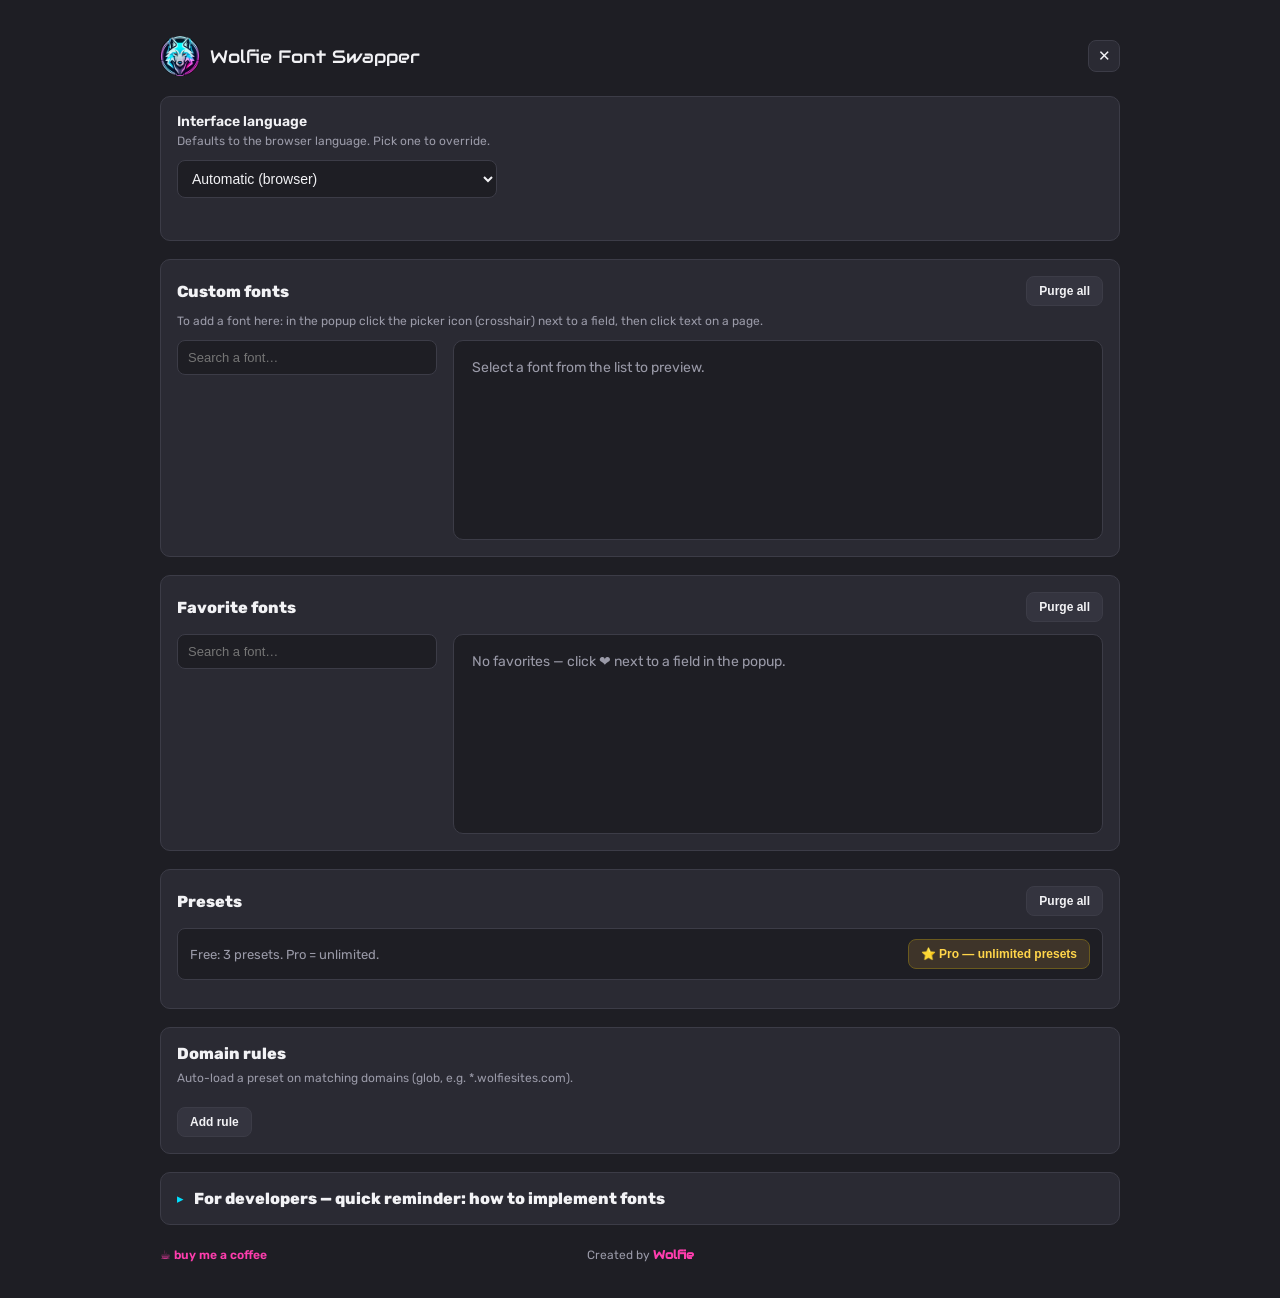
<file: options.html>
<!DOCTYPE html>
<html>
<head>
  <meta charset="UTF-8" />
  <title data-i18n="options_title">Wolfie Font Swapper — opcje</title>
  <style>
    @font-face {
      font-family: "Rubik";
      src: url("fonts/Rubik.woff2") format("woff2");
      font-weight: 300 900; font-style: normal; font-display: swap;
    }
    @font-face {
      font-family: "Audiowide";
      src: url("fonts/Audiowide.woff2") format("woff2");
      font-weight: 400; font-style: normal; font-display: swap;
    }
    :root {
      --bg: #1e1e24; --surface: #2a2a33; --surface2: #34343f; --text: #f2f2f5; --muted: #9a9aa8;
      --accent: #ff3dae; --accent2: #00e0ff; --border: #3c3c47;
    }
    * { box-sizing: border-box; scrollbar-width: thin; scrollbar-color: #0e7f99 #14141a; }
    ::-webkit-scrollbar { width: 11px; height: 11px; }
    ::-webkit-scrollbar-track { background: #14141a; }
    ::-webkit-scrollbar-thumb { background: #0b6076; border-radius: 6px; border: 2px solid #14141a; }
    ::-webkit-scrollbar-thumb:hover { background: #12a0c2; }
    ::-webkit-scrollbar-corner { background: #14141a; }
    body {
      margin: 0; min-height: 100vh; background: var(--bg); color: var(--text);
      font-family: "Rubik", "Segoe UI", system-ui, sans-serif; font-size: 14px;
      display: flex; justify-content: center; padding: 36px 16px;
    }
    .wrap { width: 100%; max-width: 960px; }
    .head { display: flex; align-items: center; gap: 10px; margin-bottom: 20px; }
    .head img { width: 40px; height: 40px; display: block; }
    .head h1 { margin: 0; font-size: 18px; font-weight: 400; font-family: "Audiowide", "Rubik", system-ui, sans-serif; }
    .field {
      background: var(--surface); border: 1px solid var(--border);
      border-radius: 10px; padding: 16px; margin-bottom: 18px;
    }
    label { display: block; font-weight: 600; margin-bottom: 4px; }
    .desc { color: var(--muted); font-size: 12px; margin-bottom: 12px; }
    select {
      width: 100%; max-width: 320px; padding: 9px 10px; border-radius: 8px;
      border: 1px solid var(--border); background: var(--bg); color: var(--text); font-size: 14px;
    }
    select:focus { outline: none; border-color: var(--accent); }
    .saved { margin-top: 10px; min-height: 16px; font-size: 12px; color: #4cd964; }

    .cf-title { font-weight: 800; font-size: 16px; margin: 0 0 12px; }
    .cf-grid { display: grid; grid-template-columns: 260px 1fr; gap: 16px; align-items: start; }
    @media (max-width: 720px) { .cf-grid { grid-template-columns: 1fr; } }
    .cf-col { display: flex; flex-direction: column; gap: 8px; }
    .cf-search {
      width: 100%; padding: 9px 10px; border-radius: 8px;
      border: 1px solid var(--border); background: var(--bg); color: var(--text); font-size: 13px;
    }
    .cf-search:focus { outline: none; border-color: var(--accent); }
    .cf-list { display: flex; flex-direction: column; gap: 6px; max-height: 440px; overflow: auto; }
    .cf-item {
      display: flex; align-items: center; justify-content: space-between; gap: 8px;
      padding: 9px 10px; border: 1px solid var(--border); border-radius: 8px;
      background: var(--bg); cursor: pointer;
    }
    .cf-item:hover { border-color: var(--accent); }
    .cf-item.active { border-color: var(--accent); background: var(--surface2); }
    .cf-item .nm { font-weight: 600; overflow: hidden; text-overflow: ellipsis; white-space: nowrap; }
    .cf-tag { font-size: 10px; padding: 1px 6px; border-radius: 4px; border: 1px solid var(--border); flex-shrink: 0; }
    .cf-tag.open { color: #4cd964; border-color: #2e6b3e; }
    .cf-tag.commercial { color: #ffb84a; border-color: #6a5a1e; }
    .cf-tag.unknown { color: var(--muted); }
    .cf-paidmark { color: #ffb84a; font-weight: 700; cursor: help; flex-shrink: 0; }
    .cf-del { border: none; background: transparent; color: var(--muted); cursor: pointer; font-size: 12px; padding: 2px 4px; flex-shrink: 0; }
    .cf-del:hover { color: #ff6b6b; }
    .cf-empty { color: var(--muted); font-size: 13px; }

    .cf-preview { border: 1px solid var(--border); border-radius: 10px; padding: 18px; background: var(--bg); min-height: 200px; }
    .cf-hint { color: var(--muted); }
    .cf-prev-h { margin: 0 0 10px; font-size: 30px; line-height: 1.2; }
    .cf-prev-p { margin: 0; font-size: 16px; line-height: 1.6; color: #d6d6e0; }
    .cf-info { margin-top: 16px; display: flex; flex-wrap: wrap; gap: 10px 18px; align-items: center; font-size: 13px; }
    .cf-info b { color: var(--muted); font-weight: 600; }
    .cf-info a { color: var(--accent); font-weight: 600; text-decoration: none; }
    .cf-info a:hover { text-decoration: underline; }
    .cf-cost { font-size: 11px; font-weight: 800; padding: 1px 7px; border-radius: 4px; }
    .cf-cost.free { color: #4cd964; border: 1px solid #2e6b3e; }
    .cf-cost.paid { color: #0b0d14; background: #ffb84a; }
    .cf-cost.unknown { color: var(--muted); border: 1px solid var(--border); }
    .cf-find { margin-top: 10px; font-size: 13px; color: var(--muted); }
    .cf-find b { color: var(--muted); font-weight: 600; }
    .cf-providers { display: inline-flex; flex-wrap: wrap; gap: 4px 10px; margin-left: 4px; }
    .cf-providers a { color: var(--accent); font-weight: 600; text-decoration: none; }
    .cf-providers a:hover { text-decoration: underline; }
    .cf-actions { margin-top: 16px; display: flex; gap: 8px; flex-wrap: wrap; }
    .cf-btn {
      border: 1px solid var(--border); background: var(--surface2); color: var(--text);
      font-size: 12px; font-weight: 600; padding: 7px 12px; border-radius: 8px; cursor: pointer; text-decoration: none;
    }
    .cf-btn:hover { border-color: var(--accent); }
    .cf-btn.primary { background: var(--accent); border-color: var(--accent); color: #fff; }
    .cf-copied { color: #4cd964; font-size: 12px; align-self: center; }

    .pro-row { display: flex; align-items: center; gap: 12px; margin-bottom: 12px; padding: 10px 12px; border: 1px solid var(--border); border-radius: 8px; background: var(--bg); }
    .pro-status { font-size: 13px; color: var(--muted); }
    .pro-status.active { color: #4cd964; font-weight: 700; }
    #pro-btn { margin-left: auto; }
    #pro-btn.pro-cta { background: rgba(255,184,74,0.14); border-color: #6a5a1e; color: #ffd54a; font-weight: 700; }
    #pro-btn.pro-cta:hover { background: rgba(255,184,74,0.24); border-color: #ffb84a; }
    .ps-list { display: flex; flex-direction: column; gap: 8px; }
    .ps-item { display: flex; align-items: center; gap: 10px; border: 1px solid var(--border); border-radius: 8px; padding: 8px 10px; background: var(--bg); }
    .ps-name { flex: 0 0 180px; padding: 6px 9px; border-radius: 6px; border: 1px solid var(--border); background: var(--surface); color: var(--text); font-size: 13px; font-weight: 600; }
    .ps-name:focus { outline: none; border-color: var(--accent); }
    .ps-sum { flex: 1; color: var(--muted); font-size: 12px; overflow: hidden; text-overflow: ellipsis; white-space: nowrap; }
    .ps-del { border: none; background: transparent; color: var(--muted); cursor: pointer; font-size: 12px; flex-shrink: 0; }
    .ps-del:hover { color: #ff6b6b; }
    .ps-empty { color: var(--muted); font-size: 13px; }

    .rules-list { display: flex; flex-direction: column; gap: 8px; }
    .rule-item { display: flex; align-items: center; gap: 10px; border: 1px solid var(--border); border-radius: 8px; padding: 8px 10px; background: var(--bg); flex-wrap: wrap; }
    .rule-pattern { flex: 2 1 160px; min-width: 0; padding: 6px 9px; border-radius: 6px; border: 1px solid var(--border); background: var(--surface); color: var(--text); font-size: 13px; font-family: "Consolas", monospace; }
    .rule-preset { flex: 1 1 140px; min-width: 0; max-width: 100%; padding: 6px 8px; border-radius: 6px; border: 1px solid var(--border); background: var(--surface); color: var(--text); font-size: 13px; }
    .rule-pattern:focus, .rule-preset:focus { outline: none; border-color: var(--accent); }
    .rule-del { border: none; background: transparent; color: var(--muted); cursor: pointer; font-size: 12px; flex-shrink: 0; }
    .rule-del:hover { color: #ff6b6b; }
    .rules-empty { color: var(--muted); font-size: 13px; }

    /* Accordion „dla deweloperów" (details/summary) */
    details.legend-acc { padding: 0; }
    .legend-acc-summary {
      list-style: none; cursor: pointer; user-select: none;
      padding: 16px; font-weight: 800; font-size: 16px; color: var(--text);
      display: flex; align-items: center; gap: 10px;
    }
    .legend-acc-summary::-webkit-details-marker { display: none; }
    .legend-acc-summary::before {
      content: "▸"; color: var(--accent2); font-size: 13px; transition: transform 0.15s ease;
    }
    details.legend-acc[open] .legend-acc-summary::before { transform: rotate(90deg); }
    .legend-acc-summary:hover { color: var(--accent2); }
    .legend-acc-body { padding: 0 16px 16px; }

    /* Sekcja info: kroki + legenda tagów */
    .legend-steps { margin: 0 0 14px; padding-left: 20px; display: flex; flex-direction: column; gap: 6px; color: #d6d6e0; font-size: 13px; line-height: 1.5; }
    .legend-steps li { padding-left: 2px; }
    .legend-code { background: var(--bg); border: 1px solid var(--border); border-radius: 8px; padding: 12px 14px; margin: 0 0 12px; font-family: "Consolas", monospace; font-size: 13px; color: #d6d6e0; overflow-x: auto; }
    .legend-code code { color: #d6d6e0; white-space: pre; }
    .legend-sub { margin: 4px 0 10px; font-size: 14px; font-weight: 700; }
    .legend-table { width: 100%; border-collapse: collapse; font-size: 13px; }
    .legend-table th, .legend-table td { text-align: left; padding: 8px 10px; border-bottom: 1px solid var(--border); vertical-align: top; }
    .legend-table th { color: var(--muted); font-weight: 600; }
    .legend-table tr:last-child td { border-bottom: none; }
    .legend-table .cf-tag { white-space: nowrap; display: inline-block; }
    .cf-tag.lg-green { color: #4cd964; border-color: #2e6b3e; background: rgba(76,217,100,0.08); }
    .cf-tag.lg-gold { color: #ffb84a; border-color: #6a5a1e; background: rgba(255,184,74,0.12); font-weight: 700; }
    .cf-tag.lg-amber { color: #ffb84a; border-color: #6a5a1e; background: rgba(255,184,74,0.06); }

    .opt-close {
      margin-left: auto; border: 1px solid var(--border); background: var(--surface);
      color: var(--text); width: 32px; height: 32px; border-radius: 8px; cursor: pointer; font-size: 15px;
    }
    .opt-close:hover { border-color: var(--accent); background: var(--surface2); }
    .cf-desc { color: var(--muted); font-size: 12px; margin: -4px 0 12px; }
    .foot {
      margin-top: 22px; display: grid; grid-template-columns: 1fr auto 1fr; align-items: center;
      gap: 8px; font-size: 12px; color: var(--muted);
    }
    .foot a { color: var(--accent); font-weight: 600; text-decoration: none; }
    .foot a:hover { text-decoration: underline; }
    .foot-coffee { justify-self: start; }
    .foot-credit { justify-self: center; }
    .foot-credit a { font-family: "Audiowide", "Rubik", system-ui, sans-serif; }
    .foot-version { justify-self: end; text-transform: lowercase; }
  </style>
</head>
<body>
  <div class="wrap">
    <div class="head">
      <a href="https://wolfiesites.com" target="_blank" rel="noopener noreferrer" title="wolfiesites.com">
        <img src="icons/wolfie-logo.svg" alt="Wolfie" />
      </a>
      <h1>Wolfie Font Swapper</h1>
      <button id="opt-close" class="opt-close" type="button" data-i18n-title="options_close" title="Close">✕</button>
    </div>

    <!-- Język -->
    <div class="field">
      <label data-i18n="options_lang_label">Język interfejsu</label>
      <div class="desc" data-i18n="options_lang_desc">Domyślnie język przeglądarki. Wybierz, aby wymusić.</div>
      <select id="lang"></select>
      <div id="saved" class="saved"></div>
    </div>

    <!-- Customowe fonty -->
    <div class="field">
      <div style="display:flex;align-items:center;justify-content:space-between;margin-bottom:12px;gap:10px;">
        <h2 class="cf-title" style="margin:0" data-i18n="cf_title">Customowe fonty</h2>
        <button id="cf-purge" class="cf-btn" type="button" data-i18n="cf_purge">Wyczyść wszystkie</button>
      </div>
      <div class="cf-desc" data-i18n="cf_picker_hint">Aby dodać font tutaj: w popupie kliknij ikonę pickera (celownik) przy polu, potem kliknij tekst na stronie.</div>
      <div class="cf-grid">
        <div class="cf-col">
          <input id="cf-search" class="cf-search" type="text" data-i18n-ph="cf_search_ph" placeholder="Szukaj fontu…" autocomplete="off" />
          <div id="cf-list" class="cf-list"></div>
        </div>
        <div class="cf-preview">
          <div id="cf-prev-empty" class="cf-hint" data-i18n="cf_select_hint">Wybierz font z listy, aby zobaczyć podgląd.</div>
          <div id="cf-prev-body" hidden>
            <h3 id="cf-prev-h" class="cf-prev-h">The quick brown fox jumps over the lazy dog</h3>
            <p id="cf-prev-p" class="cf-prev-p">0123456789 — Pack my box with five dozen liquor jugs. Sphinx of black quartz, judge my vow. 1.99$ €</p>
            <div class="cf-info">
              <span><b data-i18n="cf_license">Licencja</b>: <a id="cf-lic" href="#" target="_blank" rel="noopener noreferrer"></a> <span id="cf-cost" class="cf-cost"></span></span>
            </div>
            <div class="cf-find">
              <b data-i18n="cf_find_on">Szukaj / kup w</b>:
              <span id="cf-providers" class="cf-providers"></span>
            </div>
            <div class="cf-actions">
              <button id="cf-copy" class="cf-btn primary" type="button" data-i18n="cf_copy_css">Kopiuj CSS</button>
              <a id="cf-dl-css" class="cf-btn" download>CSS</a>
              <button id="cf-dl-font" class="cf-btn" type="button" data-i18n="cf_download_font">Pobierz plik fontu</button>
              <span id="cf-copied" class="cf-copied" hidden></span>
            </div>
          </div>
        </div>
      </div>
    </div>

    <!-- Ulubione fonty -->
    <div class="field">
      <div style="display:flex;align-items:center;justify-content:space-between;margin-bottom:12px;gap:10px;">
        <h2 class="cf-title" style="margin:0" data-i18n="fav_title">Ulubione fonty</h2>
        <button id="fav-purge" class="cf-btn" type="button" data-i18n="cf_purge">Wyczyść wszystkie</button>
      </div>
      <div class="cf-grid">
        <div class="cf-col">
          <input id="fav-search" class="cf-search" type="text" data-i18n-ph="cf_search_ph" placeholder="Szukaj fontu…" autocomplete="off" />
          <div id="fav-list" class="cf-list"></div>
        </div>
        <div class="cf-preview">
          <div id="fav-prev-empty" class="cf-hint" data-i18n="fav_empty">Brak ulubionych.</div>
          <div id="fav-prev-body" hidden>
            <h3 id="fav-prev-h" class="cf-prev-h">The quick brown fox jumps over the lazy dog</h3>
            <p id="fav-prev-p" class="cf-prev-p">0123456789 — Pack my box with five dozen liquor jugs. Sphinx of black quartz, judge my vow. 1.99$ €</p>
            <div class="cf-info">
              <span><b data-i18n="cf_license">Licencja</b>: <a id="fav-lic" href="#" target="_blank" rel="noopener noreferrer"></a> <span id="fav-cost" class="cf-cost"></span></span>
            </div>
            <div class="cf-find">
              <b data-i18n="cf_find_on">Szukaj / kup w</b>:
              <span id="fav-providers" class="cf-providers"></span>
            </div>
            <div class="cf-actions">
              <button id="fav-copy" class="cf-btn primary" type="button" data-i18n="cf_copy_css">Kopiuj CSS</button>
              <a id="fav-dl-css" class="cf-btn" download>CSS</a>
              <button id="fav-dl-font" class="cf-btn" type="button" data-i18n="cf_download_font">Pobierz plik fontu</button>
              <span id="fav-copied" class="cf-copied" hidden></span>
            </div>
          </div>
        </div>
      </div>
    </div>

    <!-- Presety -->
    <div class="field">
      <div style="display:flex;align-items:center;justify-content:space-between;margin-bottom:12px;gap:10px;">
        <h2 class="cf-title" style="margin:0" data-i18n="presets_label">Presety</h2>
        <button id="ps-purge" class="cf-btn" type="button" data-i18n="cf_purge">Wyczyść wszystkie</button>
      </div>
      <!-- Pro: status subskrypcji + aktywacja (ExtensionPay) -->
      <div id="pro-row" class="pro-row">
        <span id="pro-status" class="pro-status"></span>
        <button id="pro-btn" class="cf-btn" type="button"></button>
      </div>
      <div id="ps-list" class="ps-list"></div>
    </div>

    <!-- Reguły domen -->
    <div class="field">
      <h2 class="cf-title" data-i18n="rules_title">Reguły domen</h2>
      <div class="cf-desc" data-i18n="rules_hint">Automatycznie wczytaj preset na pasujących domenach (glob, np. *.wolfiesites.com).</div>
      <div id="rules-list" class="rules-list"></div>
      <button id="rules-add" class="cf-btn" type="button" data-i18n="rules_add" style="margin-top:10px">Dodaj regułę</button>
    </div>

    <!-- Info (accordion): jak działają fonty na stronie + tagi licencji -->
    <details class="field legend-acc">
      <summary class="legend-acc-summary" data-i18n="legend_acc_title">For developers — quick reminder: how to implement fonts</summary>
      <div class="legend-acc-body">
      <h3 class="cf-title" data-i18n="legend_howto_title" style="margin-top:14px">Jak fonty działają na stronie — w skrócie</h3>
      <ol id="legend-steps" class="legend-steps"></ol>
      <div class="cf-desc" data-i18n="legend_intro" style="margin-bottom:8px"></div>
      <pre class="legend-code"><code>body, * {
  font-family: "Arial", sans-serif;
}</code></pre>
      <div class="cf-desc" data-i18n="legend_code_note" style="margin-bottom:14px"></div>
      <h3 class="legend-sub" data-i18n="legend_selfhost_title">Self-hosting — własny plik fonta (+ licencja)</h3>
      <pre class="legend-code"><code>@font-face {
  font-family: "My Font";
  src: url("/fonts/my-font.woff2") format("woff2"),
       url("/fonts/my-font.woff")  format("woff"),
       url("/fonts/my-font.ttf")   format("truetype");
  font-weight: 400;
  font-display: swap;
}
body, * {
  font-family: "My Font", sans-serif;
}</code></pre>
      <div class="cf-desc" data-i18n="legend_selfhost_note" style="margin-bottom:18px"></div>
      <h3 class="legend-sub" data-i18n="legend_title">Tagi licencji — jak to działa</h3>
      <table class="legend-table">
        <thead>
          <tr>
            <th data-i18n="legend_col_tag">Tag</th>
            <th data-i18n="legend_col_meaning">Co znaczy</th>
            <th data-i18n="legend_col_license">Licencja do web?</th>
          </tr>
        </thead>
        <tbody>
          <tr>
            <td><span class="cf-tag lg-green">Web-safe</span></td>
            <td data-i18n="legend_websafe_meaning"></td>
            <td data-i18n="legend_websafe_lic"></td>
          </tr>
          <tr>
            <td><span class="cf-tag lg-green">Free</span></td>
            <td data-i18n="legend_free_meaning"></td>
            <td data-i18n="legend_free_lic"></td>
          </tr>
          <tr>
            <td><span class="cf-tag lg-gold">Premium $</span></td>
            <td data-i18n="legend_premium_meaning"></td>
            <td data-i18n="legend_premium_lic"></td>
          </tr>
          <tr>
            <td><span class="cf-tag lg-amber">System</span></td>
            <td data-i18n="legend_system_meaning"></td>
            <td data-i18n="legend_system_lic"></td>
          </tr>
        </tbody>
      </table>
      </div>
    </details>

    <div class="foot">
      <a class="foot-coffee" href="https://buymeacoffee.com/wolfiesites" target="_blank" rel="noopener noreferrer">☕ buy me a coffee</a>
      <span class="foot-credit">Created by <a href="https://wolfiesites.com" target="_blank" rel="noopener noreferrer">Wolfie</a></span>
      <span id="opt-version" class="foot-version"></span>
    </div>
  </div>

  <script src="ExtPay.js"></script>
  <script src="i18n.js"></script>
  <script src="fonts.js"></script>
  <script src="fonts-meta.js"></script>
  <script src="options.js"></script>
</body>
</html>
</file>
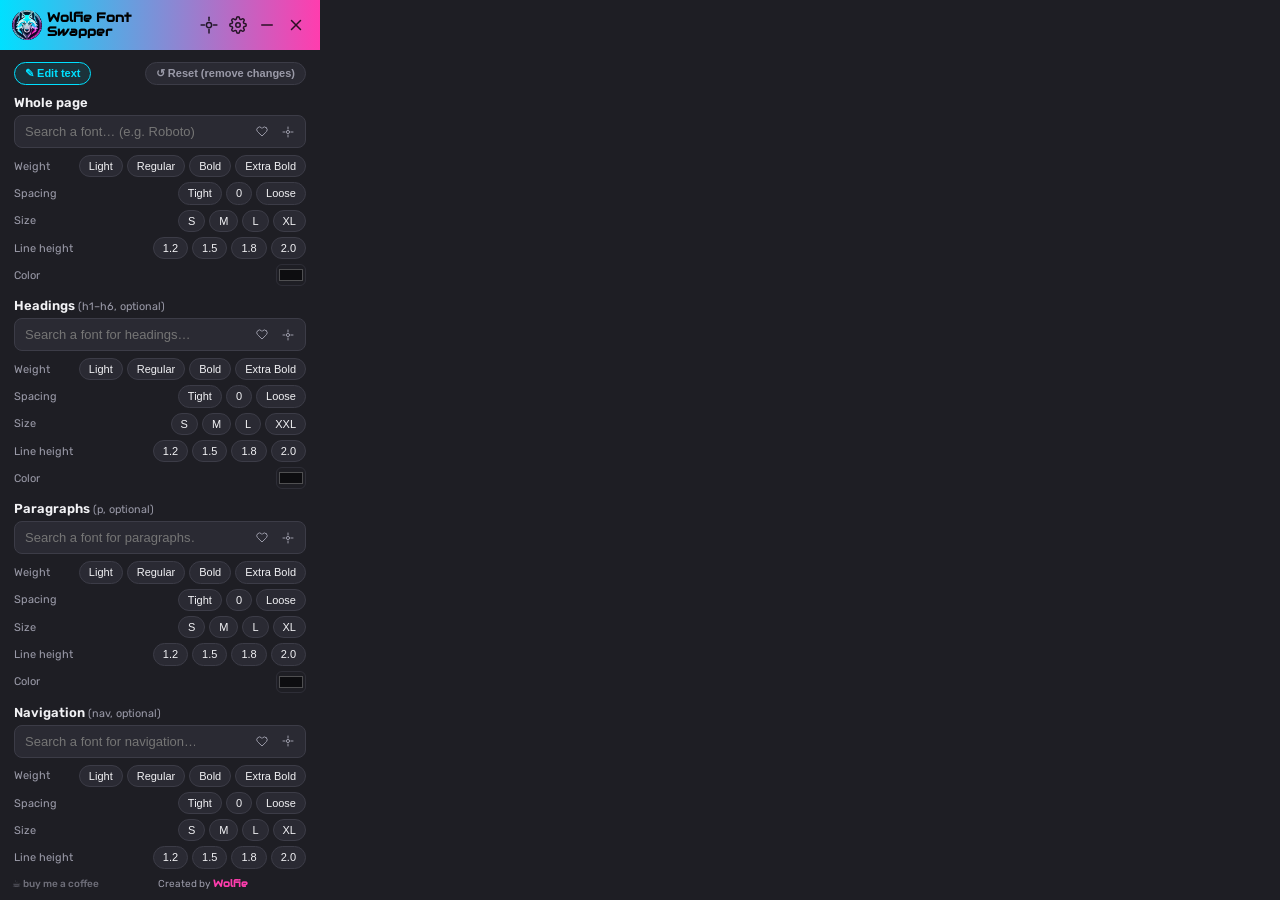
<file: popup.html>
<!DOCTYPE html>
<html lang="pl">
<head>
  <meta charset="UTF-8" />
  <meta name="viewport" content="width=device-width, initial-scale=1.0" />
  <link rel="stylesheet" href="popup.css" />
  <title>Wolfie Font Swapper</title>
</head>
<body>
  <header class="wfs-header">
    <a href="https://wolfiesites.com" target="_blank" rel="noopener noreferrer" title="wolfiesites.com">
      <img class="wfs-logo" src="icons/wolfie-logo.svg" width="32" height="32" alt="Wolfie" />
    </a>
    <h1>Wolfie Font Swapper</h1>
    <button id="wfs-picker" class="wfs-iconbtn wfs-picker" type="button" data-i18n-title="picker_title" title="Pobierz font ze strony" aria-label="Pick font">
      <svg viewBox="0 0 24 24" width="18" height="18" fill="none" stroke="#000" stroke-width="2" stroke-linecap="round" stroke-linejoin="round">
        <circle cx="12" cy="12" r="3.5"></circle>
        <line x1="12" y1="1.5" x2="12" y2="6"></line>
        <line x1="12" y1="18" x2="12" y2="22.5"></line>
        <line x1="1.5" y1="12" x2="6" y2="12"></line>
        <line x1="18" y1="12" x2="22.5" y2="12"></line>
      </svg>
    </button>
    <button id="wfs-settings" class="wfs-iconbtn wfs-settings" type="button" data-i18n-title="settings_title" title="Ustawienia" aria-label="Settings">
      <svg viewBox="0 0 24 24" width="18" height="18" fill="none" stroke="#000" stroke-width="2" stroke-linecap="round" stroke-linejoin="round">
        <circle cx="12" cy="12" r="3"></circle>
        <path d="M19.4 15a1.65 1.65 0 0 0 .33 1.82l.06.06a2 2 0 1 1-2.83 2.83l-.06-.06a1.65 1.65 0 0 0-1.82-.33 1.65 1.65 0 0 0-1 1.51V21a2 2 0 0 1-4 0v-.09A1.65 1.65 0 0 0 9 19.4a1.65 1.65 0 0 0-1.82.33l-.06.06a2 2 0 1 1-2.83-2.83l.06-.06a1.65 1.65 0 0 0 .33-1.82 1.65 1.65 0 0 0-1.51-1H3a2 2 0 0 1 0-4h.09A1.65 1.65 0 0 0 4.6 9a1.65 1.65 0 0 0-.33-1.82l-.06-.06a2 2 0 1 1 2.83-2.83l.06.06a1.65 1.65 0 0 0 1.82.33H9a1.65 1.65 0 0 0 1-1.51V3a2 2 0 0 1 4 0v.09a1.65 1.65 0 0 0 1 1.51 1.65 1.65 0 0 0 1.82-.33l.06-.06a2 2 0 1 1 2.83 2.83l-.06.06a1.65 1.65 0 0 0-.33 1.82V9a1.65 1.65 0 0 0 1.51 1H21a2 2 0 0 1 0 4h-.09a1.65 1.65 0 0 0-1.51 1z"></path>
      </svg>
    </button>
    <button id="wfs-minimize" class="wfs-iconbtn wfs-minimize" type="button" data-i18n-title="minimize_title" title="Zwiń do ikony" aria-label="Minimize">
      <svg viewBox="0 0 24 24" width="18" height="18" fill="none" stroke="#000" stroke-width="2" stroke-linecap="round" stroke-linejoin="round">
        <line x1="5" y1="12" x2="19" y2="12"></line>
      </svg>
    </button>
    <button id="wfs-close" class="wfs-iconbtn wfs-close" type="button" data-i18n-title="close_title" title="Zamknij" aria-label="Close">
      <svg viewBox="0 0 24 24" width="18" height="18" fill="none" stroke="#000" stroke-width="2" stroke-linecap="round" stroke-linejoin="round">
        <line x1="6" y1="6" x2="18" y2="18"></line>
        <line x1="18" y1="6" x2="6" y2="18"></line>
      </svg>
    </button>
  </header>

  <main>
    <div class="wfs-toprow">
      <button id="wfs-edit-text" class="wfs-edit-btn" type="button" data-i18n="edit_text_btn" data-i18n-title="edit_text_title" title="Edytuj tekst na stronie">✎ Tekst</button>
      <button id="wfs-reset-top" class="wfs-reset-mini" type="button" data-i18n="reset_btn" data-i18n-title="reset_btn" title="Resetuj (usuń podmianę)">↺ Resetuj (usuń podmianę)</button>
    </div>

    <div id="wfs-rulebar" class="wfs-rulebar" hidden>
      <span class="wfs-rule-label" data-i18n="rule_domain_active">Reguła domeny aktywna</span>
      <button id="wfs-rule-remove" type="button" class="wfs-rule-remove" data-i18n="rule_remove_domain" data-i18n-title="rule_remove_domain" title="Usuń regułę dla tej domeny">✕ Usuń regułę</button>
    </div>

    <!-- CAŁA STRONA -->
    <section class="wfs-field">
      <label><span data-i18n="sec_base">Cała strona</span></label>
      <div class="wfs-combo" data-target="base">
        <input type="text" class="wfs-search" data-i18n-ph="ph_base" placeholder="Szukaj fontu… (np. Roboto)" autocomplete="off" />
        <button class="wfs-clear" type="button" data-i18n-title="clear_title" title="Wyczyść wybór">✕</button>
        <ul class="wfs-options" hidden></ul>
      </div>
      <div class="wfs-chips"></div>
    </section>

    <!-- NAGŁÓWKI -->
    <section class="wfs-field">
      <label><span data-i18n="sec_headings">Nagłówki</span> <small data-i18n="sub_headings">(h1–h6, opcjonalne)</small></label>
      <div class="wfs-combo" data-target="headings">
        <input type="text" class="wfs-search" data-i18n-ph="ph_headings" placeholder="Szukaj fontu dla nagłówków…" autocomplete="off" />
        <button class="wfs-clear" type="button" data-i18n-title="clear_title" title="Wyczyść wybór">✕</button>
        <ul class="wfs-options" hidden></ul>
      </div>
      <div class="wfs-chips"></div>
    </section>

    <!-- AKAPITY -->
    <section class="wfs-field">
      <label><span data-i18n="sec_paragraphs">Akapity</span> <small data-i18n="sub_paragraphs">(p, opcjonalne)</small></label>
      <div class="wfs-combo" data-target="paragraphs">
        <input type="text" class="wfs-search" data-i18n-ph="ph_paragraphs" placeholder="Szukaj fontu dla akapitów…" autocomplete="off" />
        <button class="wfs-clear" type="button" data-i18n-title="clear_title" title="Wyczyść wybór">✕</button>
        <ul class="wfs-options" hidden></ul>
      </div>
      <div class="wfs-chips"></div>
    </section>

    <!-- NAWIGACJA -->
    <section class="wfs-field">
      <label><span data-i18n="sec_navigation">Nawigacja</span> <small data-i18n="sub_navigation">(nav, opcjonalne)</small></label>
      <div class="wfs-combo" data-target="navigation">
        <input type="text" class="wfs-search" data-i18n-ph="ph_navigation" placeholder="Szukaj fontu dla nawigacji…" autocomplete="off" />
        <button class="wfs-clear" type="button" data-i18n-title="clear_title" title="Wyczyść wybór">✕</button>
        <ul class="wfs-options" hidden></ul>
      </div>
      <div class="wfs-chips"></div>
    </section>

    <!-- PRZYCISKI -->
    <section class="wfs-field">
      <label><span data-i18n="sec_buttons">Przyciski</span> <small data-i18n="sub_buttons">(button, .btn, opcjonalne)</small></label>
      <div class="wfs-combo" data-target="buttons">
        <input type="text" class="wfs-search" data-i18n-ph="ph_buttons" placeholder="Szukaj fontu dla przycisków…" autocomplete="off" />
        <button class="wfs-clear" type="button" data-i18n-title="clear_title" title="Wyczyść wybór">✕</button>
        <ul class="wfs-options" hidden></ul>
      </div>
      <div class="wfs-chips"></div>
    </section>

    <!-- PRESETY -->
    <section class="wfs-presets">
      <div class="wfs-presets-head">
        <span class="wfs-presets-labelwrap">
          <span class="wfs-presets-label" data-i18n="presets_label">Presety</span>
          <button id="wfs-preset-rule-dot" type="button" class="wfs-preset-rule-dot" hidden data-i18n-title="preset_rule_dot" title="Zapisz regułę (persistant) dla apex domeny z aktywnym presetem" aria-label="Save rule"></button>
        </span>
        <button id="wfs-save-preset" type="button" class="wfs-preset-save" data-i18n="preset_save">＋ Zapisz</button>
      </div>
      <div id="wfs-preset-list" class="wfs-preset-list"></div>
    </section>

    <div class="wfs-actions">
      <button id="wfs-reset" type="button" class="wfs-btn-reset" data-i18n="reset_btn">↺ Resetuj (usuń podmianę)</button>
    </div>

    <!-- SNIPPET DO SKOPIOWANIA -->
    <section id="wfs-snippet" class="wfs-snippet" hidden>
      <div class="wfs-snippet-head">
        <div class="wfs-tabs" role="tablist">
          <button class="wfs-tab active" data-tab="css" type="button">CSS</button>
          <button class="wfs-tab" data-tab="scss" type="button">SCSS</button>
          <button class="wfs-tab" data-tab="js" type="button">JS</button>
        </div>
        <div class="wfs-snippet-actions">
          <span id="wfs-paid" class="wfs-paid" hidden>PAID</span>
          <a id="wfs-buy" class="wfs-buy" href="#" target="_blank" rel="noopener noreferrer" hidden data-i18n="buy_font">Kup font</a>
          <button id="wfs-copy" class="wfs-copy" type="button" data-i18n-title="copy_title" data-i18n="copy_btn" title="Kopiuj do schowka">⧉ Kopiuj</button>
        </div>
      </div>
      <!-- Opcje zakupu fontu komercyjnego (afiliacja) -->
      <div id="wfs-buy-options" class="wfs-buy-options" hidden></div>
      <pre class="wfs-code"><code id="wfs-code"></code></pre>
    </section>

    <p id="wfs-status" class="wfs-status"></p>
  </main>

  <!-- Zadokowany pasek (nie scrolluje się): aktualny wybór GŁÓWNEGO pickera + 3 kontrolki -->
  <div id="wfs-stylepick" class="wfs-stylepick" hidden>
    <span class="wfs-stylepick-name" id="wfs-stylepick-name"></span>
    <div class="wfs-stylepick-actions">
      <button id="wfs-stylepick-copy" type="button" class="wfs-stylepick-btn" data-i18n-title="stylepick_copy" title="Kopiuj styl CSS">⧉</button>
      <button id="wfs-stylepick-add" type="button" class="wfs-stylepick-btn" data-i18n-title="stylepick_add" title="Dodaj do moich fontów">＋</button>
      <button id="wfs-stylepick-whole" type="button" class="wfs-stylepick-btn" data-i18n-title="stylepick_whole" title="Użyj na całej stronie">▣</button>
      <button id="wfs-stylepick-del" type="button" class="wfs-stylepick-btn wfs-stylepick-del" data-i18n-title="stylepick_del" title="Usuń pick z biblioteki">✕</button>
    </div>
  </div>

  <footer class="wfs-footer">
    <a class="wfs-coffee" href="https://buymeacoffee.com/wolfiesites" target="_blank" rel="noopener noreferrer" title="buy me a coffee">☕ buy me a coffee</a>
    <span class="wfs-credit">Created by <a href="https://wolfiesites.com" target="_blank" rel="noopener noreferrer">Wolfie</a></span>
    <span id="wfs-version" class="wfs-version"></span>
  </footer>

  <script src="ExtPay.js"></script>
  <script src="i18n.js"></script>
  <script src="fonts.js"></script>
  <script src="fonts-meta.js"></script>
  <script src="popup.js"></script>
</body>
</html>
</file>
<file: popup.css>
@font-face {
  font-family: "Rubik";
  src: url("fonts/Rubik.woff2") format("woff2");
  font-weight: 300 900;
  font-style: normal;
  font-display: swap;
}
@font-face {
  font-family: "Audiowide";
  src: url("fonts/Audiowide.woff2") format("woff2");
  font-weight: 400;
  font-style: normal;
  font-display: swap;
}

:root {
  --wfs-bg: #1e1e24;
  --wfs-surface: #2a2a33;
  --wfs-surface-hi: #34343f;
  --wfs-text: #f2f2f5;
  --wfs-muted: #9a9aa8;
  --wfs-accent: #ff3dae;
  --wfs-accent-2: #00e0ff;
  --wfs-border: #3c3c47;
}

* { box-sizing: border-box; }

/* Atrybut `hidden` musi naprawdę chować element — inaczej reguły typu
   `display:flex` (np. .wfs-rulebar) nadpisują domyślne [hidden]{display:none}. */
[hidden] { display: none !important; }

/* Powłoka panelu: html/body zajmują dokładnie wysokość okna/iframe i NIE
   scrollują się (tło ciemne). Jedynym elementem przewijanym jest <main>,
   dzięki czemu nie ma podwójnego scrolla ani poziomego paska. */
html {
  height: 100%;
  overflow: hidden;
  background: var(--wfs-bg);
}
body {
  margin: 0;
  width: 320px;
  height: 100%;
  max-height: 100%;
  overflow: hidden;
  display: flex;
  flex-direction: column;
  font-family: "Rubik", "Segoe UI", system-ui, sans-serif;
  background: var(--wfs-bg);
  color: var(--wfs-text);
  font-size: 13px;
}
.wfs-header { flex: 0 0 auto; } /* stały nagłówek */
main { flex: 1 1 auto; min-height: 0; overflow-y: auto; overflow-x: hidden; } /* tylko środek scrolluje */
.wfs-stylepick { flex: 0 0 auto; } /* zadokowany pasek picka */
.wfs-footer { flex: 0 0 auto; } /* stała stopka (buy me a coffee) */

/* Pasek wyboru głównego pickera — zadokowany pod scrollowaną treścią
   (nie scrolluje się; to osobna sekcja panelu nad stopką). */
.wfs-stylepick {
  display: flex;
  align-items: center;
  gap: 8px;
  padding: 8px 12px;
  border-top: 2px solid var(--wfs-accent-2);
  background: var(--wfs-surface-hi);
  box-shadow: 0 -8px 22px rgba(0, 0, 0, 0.45);
}
.wfs-stylepick-name {
  flex: 1;
  min-width: 0;
  font-weight: 700;
  font-size: 12px;
  color: var(--wfs-accent-2);
  white-space: nowrap;
  overflow: hidden;
  text-overflow: ellipsis;
}
.wfs-stylepick-actions { display: flex; gap: 6px; flex-shrink: 0; }
.wfs-stylepick-btn {
  border: 1px solid var(--wfs-border);
  background: var(--wfs-surface);
  color: var(--wfs-text);
  font-size: 13px;
  line-height: 1;
  width: 28px;
  height: 28px;
  border-radius: 7px;
  cursor: pointer;
}
.wfs-stylepick-btn:hover { border-color: var(--wfs-accent); color: var(--wfs-accent); }
.wfs-stylepick-del:hover { border-color: #6e3b3b; color: #ff6b6b; }

.wfs-header {
  display: flex;
  align-items: center;
  gap: 5px;
  padding: 10px 12px;
  background: linear-gradient(90deg, var(--wfs-accent-2), var(--wfs-accent));
}
.wfs-logo { width: 30px; height: 30px; display: block; flex: 0 0 auto; }
.wfs-iconbtn {
  border: none;
  background: transparent;
  padding: 3px;
  cursor: pointer;
  display: flex;
  align-items: center;
  border-radius: 8px;
  opacity: .8;
  flex: 0 0 auto;
}
.wfs-iconbtn:hover { opacity: 1; background: rgba(0, 0, 0, .12); }
.wfs-close:hover { background: rgba(179, 38, 30, .85); }
.wfs-close:hover svg { stroke: #fff; }
.wfs-picker { margin-left: auto; }      /* zepchnij grupę ikon w prawo */
.wfs-iconbtn.active {
  opacity: 1;
  background: rgba(0, 0, 0, .2);
  box-shadow: inset 0 0 0 1.5px rgba(0,0,0,.35);
}
.wfs-header h1 {
  margin: 0;
  flex: 1 1 auto;
  min-width: 0; /* pozwól się zmieścić obok ikon (bez poszerzania nagłówka) */
  font-family: "Audiowide", "Rubik", system-ui, sans-serif;
  font-size: 13px;
  font-weight: 600;
  letter-spacing: 0;
  color: #000;
  line-height: 1.1;
  white-space: normal; /* zawinie zamiast rozpychać szerokość nagłówka */
  overflow-wrap: anywhere;
}

main { padding: 12px 14px 14px; }

.wfs-toprow { display: flex; justify-content: space-between; align-items: center; gap: 8px; margin-bottom: 10px; }
.wfs-edit-btn {
  border: 1px solid var(--wfs-accent-2);
  background: rgba(0, 224, 255, 0.10);
  color: var(--wfs-accent-2);
  font-size: 11px;
  font-weight: 600;
  padding: 4px 10px;
  border-radius: 999px;
  cursor: pointer;
}
.wfs-edit-btn:hover { background: rgba(0, 224, 255, 0.2); }

/* Pasek aktywnej reguły domeny (czerwony — reguła z ustawień) */
.wfs-rulebar {
  display: flex;
  align-items: center;
  gap: 8px;
  margin-bottom: 10px;
  padding: 6px 10px;
  border: 1px solid #6e3b3b;
  border-radius: 8px;
  background: rgba(255, 59, 48, 0.10);
}
.wfs-rule-label { font-size: 11px; font-weight: 600; color: #ff6b6b; flex-shrink: 0; }
.wfs-rule-remove {
  flex: 1;
  min-width: 0;
  border: 1px solid #6e3b3b;
  background: transparent;
  color: #ff6b6b;
  font-size: 11px;
  font-weight: 600;
  padding: 5px 9px;
  border-radius: 999px;
  cursor: pointer;
  white-space: nowrap;
  overflow: hidden;
  text-overflow: ellipsis;
}
.wfs-rule-remove:hover { background: rgba(255, 59, 48, 0.16); border-color: #ff6b6b; }
.wfs-reset-mini {
  border: 1px solid var(--wfs-border);
  background: var(--wfs-surface);
  color: var(--wfs-muted);
  font-size: 11px;
  font-weight: 600;
  padding: 4px 10px;
  border-radius: 999px;
  cursor: pointer;
}
.wfs-reset-mini:hover { color: var(--wfs-text); border-color: #6e3b3b; background: #3a2a2a; }

.wfs-field { margin-bottom: 12px; }
.wfs-field > label {
  display: block;
  margin-bottom: 5px;
  font-weight: 600;
  color: var(--wfs-text);
}
.wfs-field > label small {
  font-weight: 400;
  color: var(--wfs-muted);
}

.wfs-combo { position: relative; }

.wfs-search {
  width: 100%;
  padding: 8px 110px 8px 10px;
  border: 1px solid var(--wfs-border);
  border-radius: 8px;
  background: var(--wfs-surface);
  color: var(--wfs-text);
  font-size: 13px;
  outline: none;
}
.wfs-search:focus { border-color: var(--wfs-accent); }
.wfs-search.wfs-selected { font-weight: 600; }

.wfs-clear {
  position: absolute;
  right: 86px;
  top: 50%;
  transform: translateY(-50%);
  width: 20px;
  height: 20px;
  border: none;
  border-radius: 50%;
  background: transparent;
  color: var(--wfs-muted);
  cursor: pointer;
  font-size: 12px;
  line-height: 1;
  display: none;
}
.wfs-clear:hover { background: var(--wfs-surface-hi); color: var(--wfs-text); }
.wfs-combo.has-value .wfs-clear { display: block; }

/* Picker przy polu (pobierz font ze strony do tego targetu) */
.wfs-pick {
  position: absolute;
  right: 6px;
  top: 50%;
  transform: translateY(-50%);
  width: 24px;
  height: 24px;
  border: none;
  border-radius: 6px;
  background: transparent;
  color: var(--wfs-muted);
  cursor: pointer;
  display: flex;
  align-items: center;
  justify-content: center;
}
.wfs-pick:hover { color: var(--wfs-accent); background: var(--wfs-surface-hi); }

/* Serduszko (ulubione) przy polu */
.wfs-fav-btn {
  position: absolute;
  right: 32px;
  top: 50%;
  transform: translateY(-50%);
  width: 24px;
  height: 24px;
  border: none;
  border-radius: 6px;
  background: transparent;
  color: var(--wfs-muted);
  cursor: pointer;
  display: flex;
  align-items: center;
  justify-content: center;
}
.wfs-fav-btn:hover { color: var(--wfs-accent); background: var(--wfs-surface-hi); }
.wfs-fav-btn.active { color: var(--wfs-accent); }

/* Żółty $ przy polu (font premium) — obok serca; klik = linki do kupna */
.wfs-dollar-btn {
  position: absolute;
  right: 58px;
  top: 50%;
  transform: translateY(-50%);
  width: 24px;
  height: 24px;
  border: none;
  border-radius: 6px;
  background: transparent;
  color: #ffb84a;
  font-weight: 800;
  font-size: 14px;
  line-height: 1;
  cursor: pointer;
}
.wfs-dollar-btn:hover { background: var(--wfs-surface-hi); color: #ffcf7a; }
.wfs-dollar-pop {
  position: absolute;
  z-index: 20;
  right: 6px;
  top: calc(100% + 4px);
  min-width: 170px;
  max-width: 100%;
  padding: 6px;
  background: var(--wfs-surface);
  border: 1px solid var(--wfs-border);
  border-radius: 8px;
  box-shadow: 0 8px 24px rgba(0, 0, 0, 0.45);
  display: flex;
  flex-direction: column;
  gap: 3px;
}
.wfs-dollar-pop-title { font-size: 11px; font-weight: 700; color: var(--wfs-accent-2); padding: 2px 4px; }
.wfs-dollar-pop a {
  font-size: 12px;
  color: var(--wfs-text);
  text-decoration: none;
  padding: 5px 7px;
  border-radius: 6px;
}
.wfs-dollar-pop a:hover { background: var(--wfs-surface-hi); color: var(--wfs-accent); }
.wfs-dollar-pop-note { font-size: 9px; font-style: italic; color: var(--wfs-muted); padding: 2px 4px; }
.wfs-fav-mark { color: #ff3dae; font-size: 11px; flex-shrink: 0; }

.wfs-options {
  position: absolute;
  z-index: 10;
  left: 0;
  right: 0;
  top: calc(100% - 4px);
  margin: 0;
  padding: 4px;
  list-style: none;
  max-height: 240px;
  overflow-y: auto;
  background: var(--wfs-surface);
  border: 1px solid var(--wfs-border);
  border-radius: 8px;
  box-shadow: 0 8px 24px rgba(0,0,0,.4);
}
.wfs-options li {
  padding: 7px 9px;
  border-radius: 6px;
  cursor: pointer;
  display: flex;
  justify-content: space-between;
  align-items: center;
  gap: 8px;
}
.wfs-options li:hover,
.wfs-options li.active { background: var(--wfs-surface-hi); }
.wfs-options li .wfs-tag {
  font-size: 10px;
  color: var(--wfs-muted);
  border: 1px solid var(--wfs-border);
  border-radius: 4px;
  padding: 1px 5px;
  flex-shrink: 0;
}
.wfs-options li .wfs-tag-pop {
  color: #ffd54a;
  border-color: #6a5a1e;
  background: rgba(255, 213, 74, 0.08);
}
.wfs-options li .wfs-tag-custom {
  color: #00e0ff;
  border-color: #1e5a6a;
  background: rgba(0, 224, 255, 0.08);
}
.wfs-options li .wfs-tag-paid {
  color: #ffb84a;
  border-color: #6a5a1e;
  background: rgba(255, 184, 74, 0.08);
}
/* Systemowy preinstalowany wszędzie (Win+Mac) — bezpieczny w sieci */
.wfs-options li .wfs-tag-websafe {
  color: #4cd964;
  border-color: #2e6b3e;
  background: rgba(76, 217, 100, 0.08);
}
/* Systemowy Windows/MS — do web wymaga pliku + licencji (kursor pomocy) */
.wfs-options li .wfs-tag-syslic {
  color: #ffb84a;
  border-color: #6a5a1e;
  background: rgba(255, 184, 74, 0.06);
  cursor: help;
}
/* Darmowy (OFL/MIT) zainstalowany lokalnie — wolno self-hostować */
.wfs-options li .wfs-tag-free {
  color: #4cd964;
  border-color: #2e6b3e;
  background: rgba(76, 217, 100, 0.08);
}
.wfs-options li .wfs-name { font-size: 14px; }

/* Badge typu fonta w inpucie (obok wybranej nazwy przy pickowaniu) */
.wfs-input-tag {
  position: absolute;
  right: 110px;
  top: 50%;
  transform: translateY(-50%);
  z-index: 1;
  pointer-events: none;
  max-width: 45%;
  overflow: hidden;
  text-overflow: ellipsis;
  white-space: nowrap;
  font-size: 10px;
  color: var(--wfs-muted);
  border: 1px solid var(--wfs-border);
  border-radius: 4px;
  padding: 1px 5px;
  background: var(--wfs-surface);
}
.wfs-input-tag.wfs-tag-pop { color: #ffd54a; border-color: #6a5a1e; background: #2a2620; }
.wfs-input-tag.wfs-tag-custom { color: #00e0ff; border-color: #1e5a6a; background: #14242a; }
.wfs-input-tag.wfs-tag-paid { color: #ffb84a; border-color: #6a5a1e; background: #2a2620; }
.wfs-input-tag.wfs-tag-websafe { color: #4cd964; border-color: #2e6b3e; background: #16241a; }
.wfs-input-tag.wfs-tag-free { color: #4cd964; border-color: #2e6b3e; background: #16241a; }
.wfs-input-tag.wfs-tag-syslic { color: #ffb84a; border-color: #6a5a1e; background: #2a2620; }

/* Pasek tabów źródła (All / Google / System / PAID) — przyklejony na górze listy */
.wfs-options li.wfs-tabs-row {
  position: sticky;
  top: 0;
  z-index: 3;
  display: flex;
  gap: 4px;
  padding: 4px;
  margin: -4px -4px 4px;
  background: var(--wfs-surface);
  border-bottom: 1px solid var(--wfs-border);
  border-radius: 0;
  cursor: default;
}
.wfs-options li.wfs-tabs-row:hover { background: var(--wfs-surface); }
.wfs-source-tab {
  flex: 1;
  min-width: 0;
  border: 1px solid var(--wfs-border);
  background: transparent;
  color: var(--wfs-muted);
  font-size: 10.5px;
  font-weight: 600;
  padding: 4px 3px;
  border-radius: 6px;
  cursor: pointer;
  white-space: nowrap;
  overflow: hidden;
  text-overflow: ellipsis;
}
.wfs-source-tab:hover { color: var(--wfs-text); border-color: var(--wfs-muted); }
.wfs-source-tab.active {
  color: var(--wfs-accent);
  border-color: var(--wfs-accent);
  background: rgba(255, 61, 174, 0.1);
}

/* Karta PAID — instrukcja + linki afiliacyjne (zamiast listy fontów) */
.wfs-options li.wfs-paid-panel {
  display: block;
  padding: 10px 8px;
  cursor: default;
}
.wfs-options li.wfs-paid-panel:hover { background: transparent; }
.wfs-paid-title { font-weight: 700; font-size: 12px; color: var(--wfs-accent-2); margin-bottom: 4px; }
.wfs-paid-desc { font-size: 11px; color: var(--wfs-muted); line-height: 1.5; margin-bottom: 8px; }
.wfs-paid-links { display: flex; flex-wrap: wrap; gap: 6px; }
.wfs-paid-link {
  border: 1px solid var(--wfs-accent-2);
  background: rgba(0, 224, 255, 0.08);
  color: var(--wfs-accent-2);
  font-size: 11px;
  font-weight: 600;
  padding: 5px 9px;
  border-radius: 999px;
  text-decoration: none;
}
.wfs-paid-link:hover { background: rgba(0, 224, 255, 0.18); }
.wfs-paid-note { font-size: 9px; font-style: italic; color: var(--wfs-muted); margin-top: 6px; }

/* Modal „Czy masz licencję?" (przy kopiowaniu fontów niepreinstalowanych) */
.wfs-modal-overlay {
  position: fixed;
  inset: 0;
  z-index: 100;
  display: flex;
  align-items: center;
  justify-content: center;
  padding: 16px;
  background: rgba(0, 0, 0, 0.55);
}
.wfs-modal {
  max-width: 280px;
  padding: 16px;
  background: var(--wfs-surface);
  border: 1px solid var(--wfs-border);
  border-radius: 12px;
  box-shadow: 0 12px 40px rgba(0, 0, 0, 0.5);
}
.wfs-modal-msg { font-size: 13px; color: var(--wfs-text); line-height: 1.45; margin-bottom: 14px; }
.wfs-modal-actions { display: flex; gap: 8px; justify-content: flex-end; }
.wfs-modal-btn {
  font-size: 12px;
  font-weight: 600;
  padding: 7px 16px;
  border-radius: 8px;
  cursor: pointer;
  border: 1px solid var(--wfs-border);
}
.wfs-modal-no { background: transparent; color: var(--wfs-muted); }
.wfs-modal-no:hover { color: var(--wfs-text); border-color: var(--wfs-muted); }
.wfs-modal-yes { background: var(--wfs-accent); border-color: var(--wfs-accent); color: #fff; }
.wfs-modal-yes:hover { filter: brightness(1.1); }
/* „Szukaj fonta" — po lewej stronie wiersza akcji */
.wfs-modal-search {
  margin-right: auto;
  background: transparent;
  color: var(--wfs-accent-2);
  border-color: var(--wfs-accent-2);
}
.wfs-modal-search:hover { background: rgba(0, 224, 255, 0.12); }
.wfs-options .wfs-empty {
  color: var(--wfs-muted);
  cursor: default;
  justify-content: center;
}
.wfs-options .wfs-group {
  cursor: default;
  color: var(--wfs-muted);
  font-size: 10px;
  text-transform: uppercase;
  letter-spacing: .5px;
  padding: 6px 9px 2px;
}
.wfs-options .wfs-group:hover { background: transparent; }

/* Chipy: grubość / odstęp / rozmiar — label z lewej, chipy z prawej. */
.wfs-chips {
  margin-top: 7px;
  display: flex;
  flex-direction: column;
  gap: 5px;
}
.wfs-chip-row {
  display: flex;
  align-items: center;
  justify-content: space-between;
  gap: 8px;
}
.wfs-chip-label {
  font-size: 11px;
  color: var(--wfs-muted);
  flex-shrink: 0;
}
.wfs-chip-group {
  display: flex;
  gap: 4px;
}
.wfs-chip {
  border: 1px solid var(--wfs-border);
  background: var(--wfs-surface);
  color: var(--wfs-text);
  font-size: 11px;
  padding: 3px 9px;
  border-radius: 999px;
  cursor: pointer;
  line-height: 1.3;
}
.wfs-chip:hover { border-color: var(--wfs-accent); }
.wfs-chip.active {
  background: var(--wfs-accent);
  border-color: var(--wfs-accent);
  color: #fff;
  font-weight: 600;
}

.wfs-color-wrap { display: flex; align-items: center; gap: 6px; }
.wfs-color {
  width: 30px;
  height: 22px;
  padding: 0;
  border: 1px solid var(--wfs-border);
  border-radius: 6px;
  background: transparent;
  cursor: pointer;
  opacity: .55;
}
.wfs-color-wrap.set .wfs-color { opacity: 1; }
.wfs-color-clear {
  display: none;
  border: none;
  background: transparent;
  color: var(--wfs-muted);
  cursor: pointer;
  font-size: 11px;
  line-height: 1;
}
.wfs-color-clear:hover { color: #ff6b6b; }
.wfs-color-wrap.set .wfs-color-clear { display: inline; }

/* Presety */
.wfs-presets {
  margin-top: 14px;
  border-top: 1px solid var(--wfs-border);
  padding-top: 10px;
}
.wfs-presets-head {
  display: flex;
  align-items: center;
  justify-content: space-between;
  margin-bottom: 7px;
}
.wfs-presets-labelwrap { display: inline-flex; align-items: center; gap: 7px; }
.wfs-presets-label { font-weight: 600; font-size: 12px; }
/* Czerwona kropka: zapisz persistant regułę (apex domena → aktywny preset).
   Domyślnie WYBLAKŁA i mała; JASKRAWA gdy dla tej strony istnieje reguła. */
.wfs-preset-rule-dot {
  width: 8px;
  height: 8px;
  padding: 0;
  border: none;
  border-radius: 50%;
  background: #ff3b30;
  opacity: .38;
  cursor: pointer;
  flex: 0 0 auto;
  transition: transform .12s ease, box-shadow .12s ease, opacity .12s ease, width .12s ease, height .12s ease;
}
.wfs-preset-rule-dot:hover { opacity: .7; transform: scale(1.2); }
.wfs-preset-rule-dot.active {
  width: 11px;
  height: 11px;
  opacity: 1;
  box-shadow: 0 0 0 2px rgba(255, 59, 48, 0.25);
}
.wfs-preset-rule-dot.active:hover {
  background: #ff6b6b;
  transform: scale(1.15);
  box-shadow: 0 0 0 3px rgba(255, 59, 48, 0.35);
}
.wfs-preset-save {
  border: 1px solid var(--wfs-accent);
  background: transparent;
  color: var(--wfs-accent);
  font-size: 11px;
  font-weight: 600;
  padding: 4px 10px;
  border-radius: 999px;
  cursor: pointer;
}
.wfs-preset-save:hover:not(:disabled) { background: var(--wfs-accent); color: #fff; }
.wfs-preset-save:disabled { opacity: .5; cursor: not-allowed; }
.wfs-preset-list {
  display: flex;
  flex-wrap: wrap;
  gap: 6px;
}
.wfs-preset-empty { font-size: 11px; color: var(--wfs-muted); }
/* „Pro — bez limitu": pojawia się, gdy darmowy limit 3 presetów jest pełny */
.wfs-pro-upsell {
  border: 1px solid #6a5a1e;
  background: rgba(255, 184, 74, 0.12);
  color: #ffd54a;
  font-size: 11px;
  font-weight: 700;
  padding: 4px 10px;
  border-radius: 999px;
  cursor: pointer;
  white-space: nowrap;
}
.wfs-pro-upsell:hover { background: rgba(255, 184, 74, 0.2); border-color: #ffb84a; }
.wfs-preset {
  display: flex;
  align-items: center;
  border: 1px solid var(--wfs-border);
  border-radius: 999px;
  overflow: hidden;
  background: var(--wfs-surface);
}
.wfs-preset-name {
  border: none;
  background: transparent;
  color: var(--wfs-text);
  font-size: 11px;
  font-weight: 600;
  padding: 4px 4px 4px 10px;
  cursor: pointer;
}
.wfs-preset:hover { border-color: var(--wfs-accent); }
/* Aktywny (zastosowany) preset — podświetlony; ponowny klik resetuje. */
.wfs-preset.active {
  border-color: var(--wfs-accent);
  background: rgba(255, 61, 174, 0.16);
}
.wfs-preset.active .wfs-preset-name { color: var(--wfs-accent); }
.wfs-preset-del {
  border: none;
  background: transparent;
  color: var(--wfs-muted);
  font-size: 11px;
  padding: 4px 8px 4px 4px;
  cursor: pointer;
}
.wfs-preset-del:hover { color: #ff6b6b; }
/* Preset przypięty do reguły domeny — kłódka-akcent; stan potwierdzenia na czerwono. */
.wfs-preset-del.linked { color: var(--wfs-accent-2); }
.wfs-preset-del.confirm {
  color: #fff;
  background: #b3261e;
  border-radius: 6px;
  font-weight: 700;
}

.wfs-actions { margin-top: 14px; }
.wfs-btn-reset {
  width: 100%;
  padding: 9px;
  border: 1px solid var(--wfs-border);
  border-radius: 8px;
  background: var(--wfs-surface);
  color: var(--wfs-text);
  font-size: 13px;
  font-weight: 600;
  cursor: pointer;
}
.wfs-btn-reset:hover { background: #3a2a2a; border-color: #6e3b3b; }

.wfs-snippet {
  margin-top: 14px;
  border: 1px solid var(--wfs-border);
  border-radius: 8px;
  overflow: hidden;
  background: #16161b;
}
.wfs-snippet-head {
  display: flex;
  align-items: center;
  justify-content: space-between;
  padding: 6px 8px;
  background: var(--wfs-surface);
  border-bottom: 1px solid var(--wfs-border);
}
.wfs-tabs { display: flex; gap: 4px; }
.wfs-tab {
  border: none;
  background: transparent;
  color: var(--wfs-muted);
  font-size: 11px;
  font-weight: 600;
  padding: 4px 9px;
  border-radius: 6px;
  cursor: pointer;
}
.wfs-tab:hover { color: var(--wfs-text); }
.wfs-tab.active {
  background: var(--wfs-accent);
  color: #fff;
}
.wfs-snippet-actions { display: flex; align-items: center; gap: 6px; }
.wfs-paid {
  font-size: 10px;
  font-weight: 800;
  letter-spacing: .5px;
  color: #0b0d14;
  background: #ffb84a;
  border-radius: 4px;
  padding: 2px 6px;
}
.wfs-copy {
  border: 1px solid var(--wfs-border);
  background: var(--wfs-surface-hi);
  color: var(--wfs-text);
  font-size: 11px;
  font-weight: 600;
  padding: 4px 9px;
  border-radius: 6px;
  cursor: pointer;
}
.wfs-copy:hover { border-color: var(--wfs-accent); }
.wfs-buy {
  border: 1px solid #ffb84a;
  background: rgba(255, 184, 74, 0.12);
  color: #ffb84a;
  font-size: 11px;
  font-weight: 600;
  padding: 4px 9px;
  border-radius: 6px;
  text-decoration: none;
  white-space: nowrap;
}
.wfs-buy:hover { background: rgba(255, 184, 74, 0.22); }
.wfs-copy.copied { background: #2e7d4f; border-color: #2e7d4f; color: #fff; }

/* Opcje zakupu (afiliacja) — dyskretne, nienachalne: małe, wyblakłe linki. */
.wfs-buy-options {
  display: flex;
  flex-wrap: wrap;
  align-items: center;
  gap: 5px 8px;
  padding: 6px 10px;
  font-size: 10px;
  color: var(--wfs-muted);
  border-top: 1px solid var(--wfs-border);
}
.wfs-buy-label { opacity: .8; }
.wfs-buy-chip {
  color: var(--wfs-muted);
  text-decoration: none;
  border-bottom: 1px dotted var(--wfs-border);
}
.wfs-buy-chip:hover { color: var(--wfs-text); border-bottom-color: var(--wfs-muted); }
.wfs-buy-aff { margin-left: auto; font-size: 9px; font-style: italic; opacity: .55; }

/* Znacznik fontu premium ($) — wymaga płatnej licencji. */
.wfs-paidmark { color: #ffb84a; font-weight: 700; flex: 0 0 auto; cursor: help; }
.wfs-code {
  margin: 0;
  padding: 10px;
  max-height: 200px;
  overflow: auto;
  font-family: "Consolas", "JetBrains Mono", monospace;
  font-size: 11px;
  line-height: 1.5;
  color: #d6d6e0;
  white-space: pre;
  tab-size: 2;
}

.wfs-footer {
  /* minmax(0,…) pozwala kolumnom się kurczyć — bez poziomego paska. */
  display: grid;
  grid-template-columns: minmax(0, auto) minmax(0, 1fr) minmax(0, auto);
  align-items: center;
  gap: 8px;
  padding: 8px 12px 10px;
  font-size: 10px;
  color: var(--wfs-muted);
}
.wfs-footer a {
  color: var(--wfs-accent);
  text-decoration: none;
  font-weight: 600;
}
.wfs-footer a:hover { text-decoration: underline; }
/* „buy me a coffee" — wypłowiały, by nie rzucał się w oczy (jaśnieje na hover). */
.wfs-footer a.wfs-coffee {
  justify-self: start;
  white-space: nowrap;
  min-width: 0;
  overflow: hidden;
  text-overflow: ellipsis;
  color: #6f6f7a;
  font-weight: 500;
}
.wfs-footer a.wfs-coffee:hover { color: var(--wfs-muted); }
.wfs-credit { justify-self: center; text-align: center; color: var(--wfs-muted); min-width: 0; overflow: hidden; text-overflow: ellipsis; white-space: nowrap; }
.wfs-credit a { font-family: "Audiowide", "Rubik", system-ui, sans-serif; }
.wfs-version {
  justify-self: end;
  color: var(--wfs-muted);
  font-size: 10px;
  text-transform: lowercase;
  white-space: nowrap;
}

/* Ciemne, cyanowe scrollbary (popup + dropdowny) */
* { scrollbar-width: thin; scrollbar-color: #0e7f99 #14141a; }
::-webkit-scrollbar { width: 10px; height: 10px; }
::-webkit-scrollbar-track { background: #14141a; }
::-webkit-scrollbar-thumb {
  background: #0b6076;
  border-radius: 6px;
  border: 2px solid #14141a;
}
::-webkit-scrollbar-thumb:hover { background: #12a0c2; }
::-webkit-scrollbar-corner { background: #14141a; }

.wfs-status {
  margin: 10px 0 0;
  min-height: 16px;
  font-size: 11px;
  color: var(--wfs-muted);
  text-align: center;
}

/* trademark/affiliate fine print under buy links (nominative fair use disclaimer) */
.wfs-tm-note { display:block; font-size:10px; line-height:1.35; opacity:.7; margin-top:2px; }
</file>
